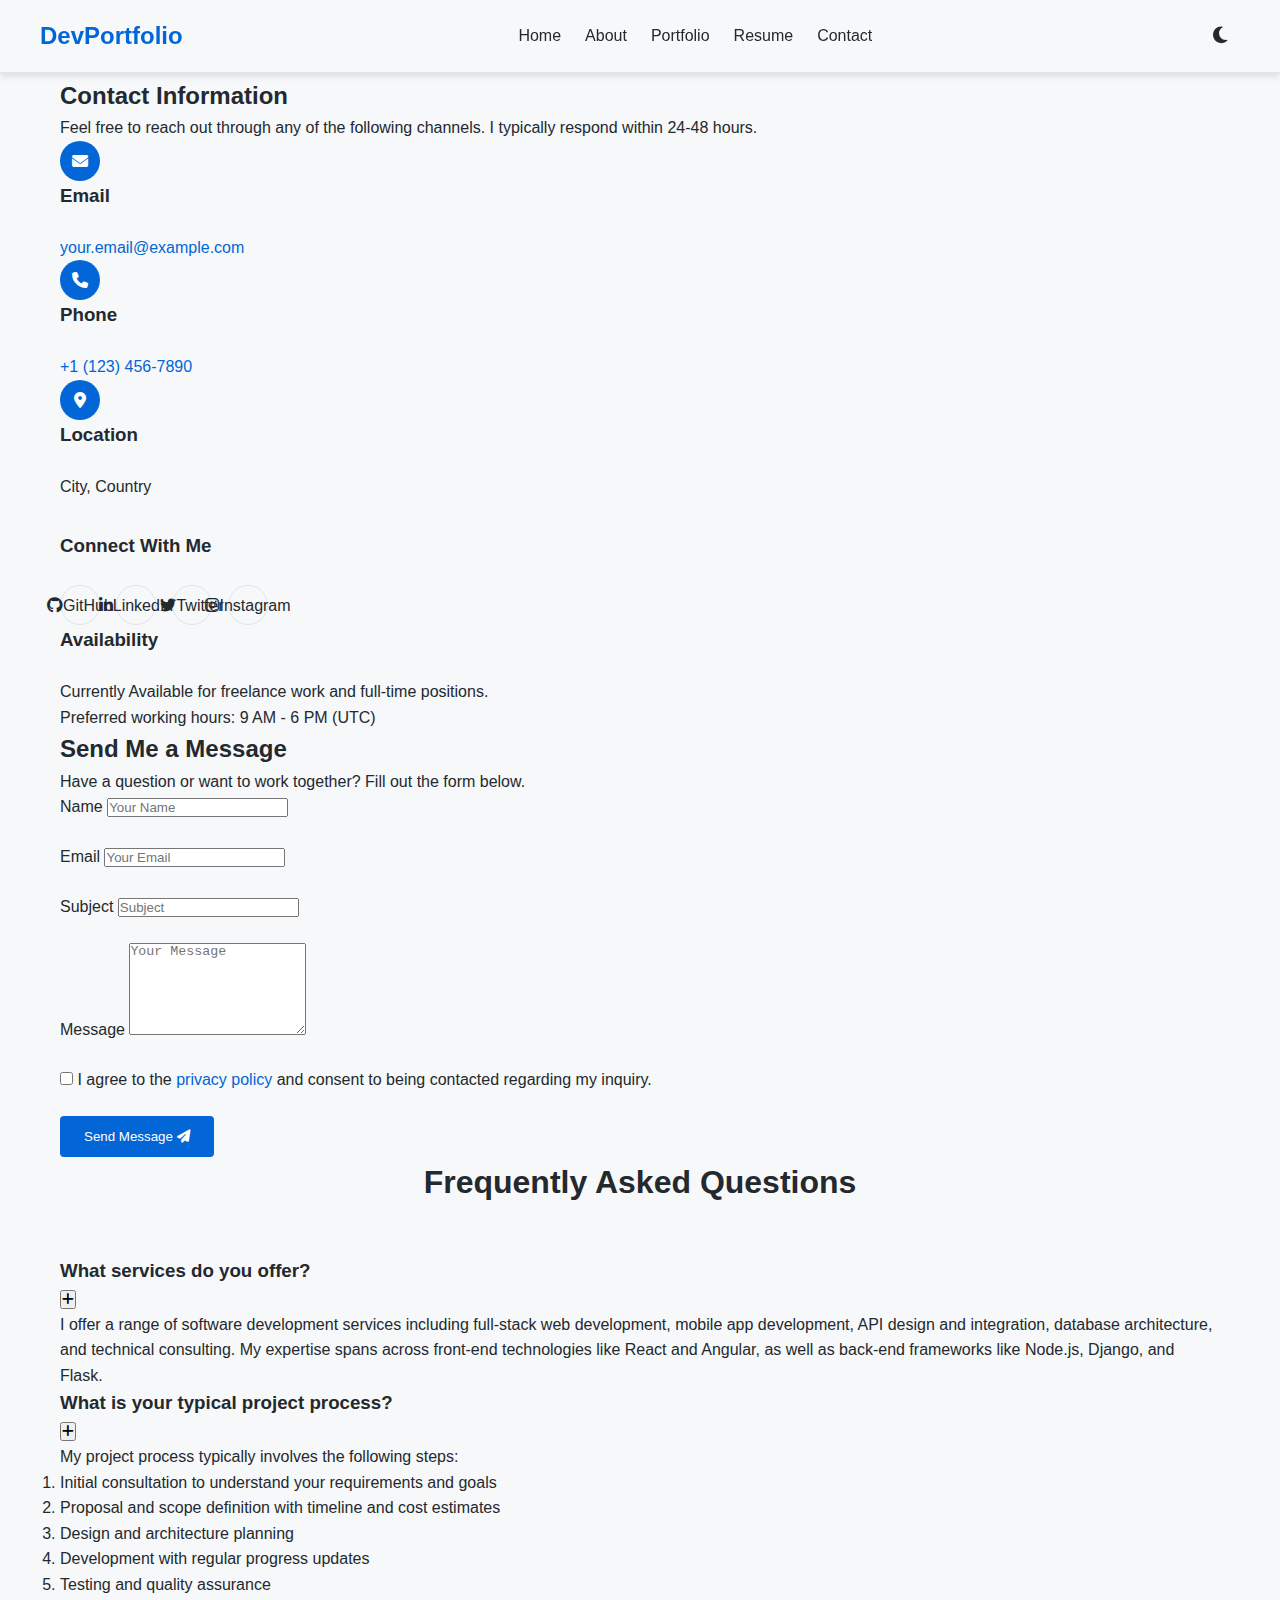
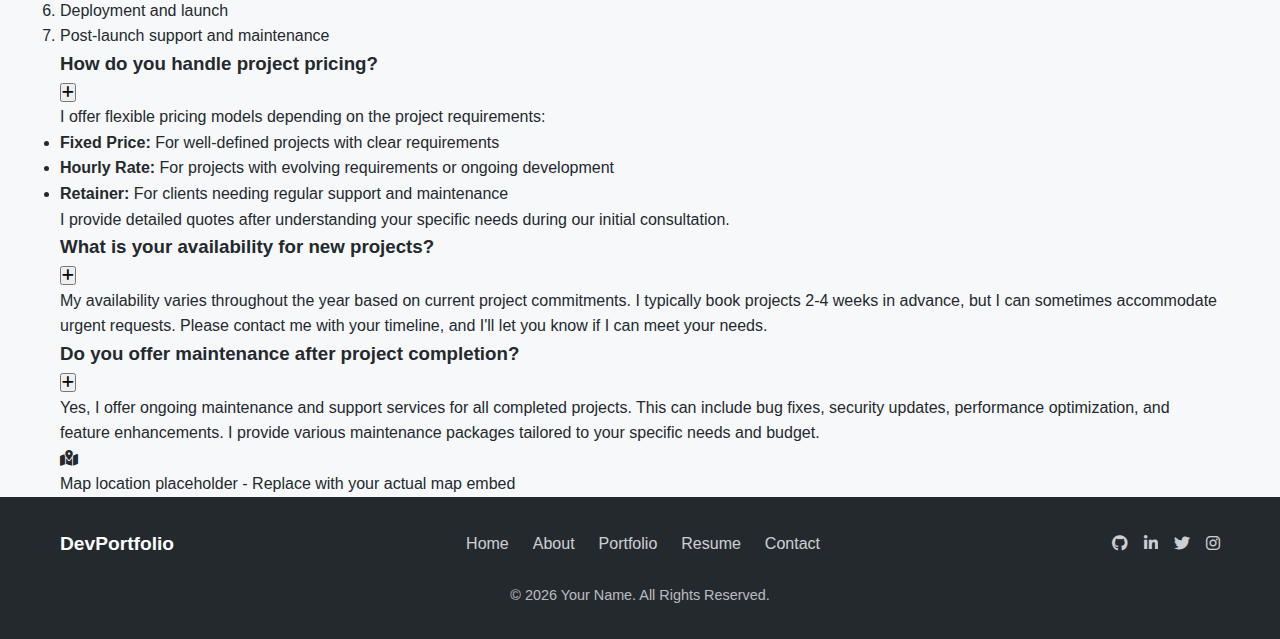
<file: pages/contact.html>
<!DOCTYPE html>
<html lang="en">
<head>
  <meta charset="UTF-8">
  <meta name="viewport" content="width=device-width, initial-scale=1.0">
  <title>Contact - Software Engineer Portfolio</title>
  <meta name="description" content="Get in touch with me for job opportunities, collaborations, or questions about my software engineering work">
  
  <!-- Favicon -->
  <link rel="icon" href="../assets/images/favicon.ico" type="image/x-icon">
  
  <!-- Font Awesome for icons -->
  <link rel="stylesheet" href="https://cdnjs.cloudflare.com/ajax/libs/font-awesome/6.4.0/css/all.min.css">
  
  <!-- Custom CSS -->
  <link rel="stylesheet" href="../assets/css/style.css">
  
  <!-- Open Graph Meta Tags for social sharing -->
  <meta property="og:title" content="Contact - Software Engineer Portfolio">
  <meta property="og:description" content="Get in touch with me for job opportunities, collaborations, or questions about my software engineering work">
  <meta property="og:image" content="../assets/images/og-image.jpg">
  <meta property="og:url" content="https://yourportfolio.com/contact">
  <meta property="og:type" content="website">
</head>
<body>
  <!-- Header -->
  <header>
    <div class="container header-container">
      <a href="../index.html" class="logo">DevPortfolio</a>
      
      <nav>
        <button class="mobile-menu-btn" aria-label="Toggle navigation menu" aria-expanded="false">
          <i class="fas fa-bars"></i>
        </button>
        
        <ul class="nav-links">
          <li><a href="../index.html">Home</a></li>
          <li><a href="about.html">About</a></li>
          <li><a href="portfolio.html">Portfolio</a></li>
          <li><a href="resume.html">Resume</a></li>
          <li><a href="contact.html" class="active">Contact</a></li>
        </ul>
      </nav>
      
      <button id="theme-toggle" class="theme-toggle" aria-label="Toggle dark mode">
        <i class="fas fa-moon"></i>
      </button>
    </div>
  </header>

  <!-- Page Title -->
  <section class="page-title">
    <div class="container">
      <h1>Get In Touch</h1>
      <p>I'm always open to discussing new projects, creative ideas or opportunities to be part of your vision.</p>
    </div>
  </section>

  <!-- Contact Content -->
  <section class="contact-page">
    <div class="container">
      <div class="contact-grid">
        <!-- Contact Information -->
        <div class="contact-info animate-on-scroll">
          <h2>Contact Information</h2>
          <p>Feel free to reach out through any of the following channels. I typically respond within 24-48 hours.</p>
          
          <div class="contact-details">
            <div class="contact-detail-item">
              <div class="contact-icon">
                <i class="fas fa-envelope"></i>
              </div>
              <div class="contact-text">
                <h3>Email</h3>
                <p><a href="mailto:your.email@example.com">your.email@example.com</a></p>
              </div>
            </div>
            
            <div class="contact-detail-item">
              <div class="contact-icon">
                <i class="fas fa-phone"></i>
              </div>
              <div class="contact-text">
                <h3>Phone</h3>
                <p><a href="tel:+11234567890">+1 (123) 456-7890</a></p>
              </div>
            </div>
            
            <div class="contact-detail-item">
              <div class="contact-icon">
                <i class="fas fa-map-marker-alt"></i>
              </div>
              <div class="contact-text">
                <h3>Location</h3>
                <p>City, Country</p>
              </div>
            </div>
          </div>
          
          <div class="contact-social">
            <h3>Connect With Me</h3>
            <div class="social-links">
              <a href="#" aria-label="GitHub" class="social-link">
                <i class="fab fa-github"></i>
                <span>GitHub</span>
              </a>
              <a href="#" aria-label="LinkedIn" class="social-link">
                <i class="fab fa-linkedin-in"></i>
                <span>LinkedIn</span>
              </a>
              <a href="#" aria-label="Twitter" class="social-link">
                <i class="fab fa-twitter"></i>
                <span>Twitter</span>
              </a>
              <a href="#" aria-label="Instagram" class="social-link">
                <i class="fab fa-instagram"></i>
                <span>Instagram</span>
              </a>
            </div>
          </div>
          
          <div class="availability-info">
            <h3>Availability</h3>
            <p>Currently <span class="availability-status available">Available</span> for freelance work and full-time positions.</p>
            <p>Preferred working hours: 9 AM - 6 PM (UTC)</p>
          </div>
        </div>
        
        <!-- Contact Form -->
        <div class="contact-form-container animate-on-scroll">
          <h2>Send Me a Message</h2>
          <p>Have a question or want to work together? Fill out the form below.</p>
          
          <form id="contact-form" class="contact-form">
            <div class="form-group">
              <label for="name">Name</label>
              <input type="text" id="name" name="name" placeholder="Your Name" required>
            </div>
            
            <div class="form-group">
              <label for="email">Email</label>
              <input type="email" id="email" name="email" placeholder="Your Email" required>
            </div>
            
            <div class="form-group">
              <label for="subject">Subject</label>
              <input type="text" id="subject" name="subject" placeholder="Subject" required>
            </div>
            
            <div class="form-group">
              <label for="message">Message</label>
              <textarea id="message" name="message" placeholder="Your Message" rows="6" required></textarea>
            </div>
            
            <div class="form-group">
              <div class="checkbox-container">
                <input type="checkbox" id="consent" name="consent" required>
                <label for="consent">I agree to the <a href="#">privacy policy</a> and consent to being contacted regarding my inquiry.</label>
              </div>
            </div>
            
            <button type="submit" class="btn btn-submit">
              <span class="btn-text">Send Message</span>
              <i class="fas fa-paper-plane"></i>
            </button>
            
            <div id="form-status" class="form-status"></div>
          </form>
        </div>
      </div>
    </div>
  </section>
  
  <!-- FAQ Section -->
  <section class="faq-section">
    <div class="container">
      <h2 class="section-title animate-on-scroll">Frequently Asked Questions</h2>
      
      <div class="faq-container">
        <div class="faq-item animate-on-scroll">
          <div class="faq-question">
            <h3>What services do you offer?</h3>
            <button class="faq-toggle" aria-label="Toggle FAQ answer">
              <i class="fas fa-plus"></i>
            </button>
          </div>
          <div class="faq-answer">
            <p>I offer a range of software development services including full-stack web development, mobile app development, API design and integration, database architecture, and technical consulting. My expertise spans across front-end technologies like React and Angular, as well as back-end frameworks like Node.js, Django, and Flask.</p>
          </div>
        </div>
        
        <div class="faq-item animate-on-scroll">
          <div class="faq-question">
            <h3>What is your typical project process?</h3>
            <button class="faq-toggle" aria-label="Toggle FAQ answer">
              <i class="fas fa-plus"></i>
            </button>
          </div>
          <div class="faq-answer">
            <p>My project process typically involves the following steps:</p>
            <ol>
              <li>Initial consultation to understand your requirements and goals</li>
              <li>Proposal and scope definition with timeline and cost estimates</li>
              <li>Design and architecture planning</li>
              <li>Development with regular progress updates</li>
              <li>Testing and quality assurance</li>
              <li>Deployment and launch</li>
              <li>Post-launch support and maintenance</li>
            </ol>
          </div>
        </div>
        
        <div class="faq-item animate-on-scroll">
          <div class="faq-question">
            <h3>How do you handle project pricing?</h3>
            <button class="faq-toggle" aria-label="Toggle FAQ answer">
              <i class="fas fa-plus"></i>
            </button>
          </div>
          <div class="faq-answer">
            <p>I offer flexible pricing models depending on the project requirements:</p>
            <ul>
              <li><strong>Fixed Price:</strong> For well-defined projects with clear requirements</li>
              <li><strong>Hourly Rate:</strong> For projects with evolving requirements or ongoing development</li>
              <li><strong>Retainer:</strong> For clients needing regular support and maintenance</li>
            </ul>
            <p>I provide detailed quotes after understanding your specific needs during our initial consultation.</p>
          </div>
        </div>
        
        <div class="faq-item animate-on-scroll">
          <div class="faq-question">
            <h3>What is your availability for new projects?</h3>
            <button class="faq-toggle" aria-label="Toggle FAQ answer">
              <i class="fas fa-plus"></i>
            </button>
          </div>
          <div class="faq-answer">
            <p>My availability varies throughout the year based on current project commitments. I typically book projects 2-4 weeks in advance, but I can sometimes accommodate urgent requests. Please contact me with your timeline, and I'll let you know if I can meet your needs.</p>
          </div>
        </div>
        
        <div class="faq-item animate-on-scroll">
          <div class="faq-question">
            <h3>Do you offer maintenance after project completion?</h3>
            <button class="faq-toggle" aria-label="Toggle FAQ answer">
              <i class="fas fa-plus"></i>
            </button>
          </div>
          <div class="faq-answer">
            <p>Yes, I offer ongoing maintenance and support services for all completed projects. This can include bug fixes, security updates, performance optimization, and feature enhancements. I provide various maintenance packages tailored to your specific needs and budget.</p>
          </div>
        </div>
      </div>
    </div>
  </section>

  <!-- Map Section -->
  <section class="map-section">
    <div class="container">
      <div class="map-container animate-on-scroll">
        <!-- Replace with your actual map embed code -->
        <div class="map-placeholder">
          <i class="fas fa-map-marked-alt"></i>
          <p>Map location placeholder - Replace with your actual map embed</p>
        </div>
      </div>
    </div>
  </section>

  <!-- Footer -->
  <footer>
    <div class="container">
      <div class="footer-content">
        <div class="footer-logo">DevPortfolio</div>
        
        <ul class="footer-links">
          <li><a href="../index.html">Home</a></li>
          <li><a href="about.html">About</a></li>
          <li><a href="portfolio.html">Portfolio</a></li>
          <li><a href="resume.html">Resume</a></li>
          <li><a href="contact.html">Contact</a></li>
        </ul>
        
        <div class="footer-social">
          <a href="#" aria-label="GitHub">
            <i class="fab fa-github"></i>
          </a>
          <a href="#" aria-label="LinkedIn">
            <i class="fab fa-linkedin-in"></i>
          </a>
          <a href="#" aria-label="Twitter">
            <i class="fab fa-twitter"></i>
          </a>
          <a href="#" aria-label="Instagram">
            <i class="fab fa-instagram"></i>
          </a>
        </div>
      </div>
      
      <div class="copyright">
        &copy; <span id="current-year">2023</span> Your Name. All Rights Reserved.
      </div>
    </div>
  </footer>

  <!-- Embed Script for Google Sites -->
  <script>
    // Update current year in copyright
    document.getElementById('current-year').textContent = new Date().getFullYear();
    
    // Check if page is in an iframe (embedded)
    if (window.self !== window.top) {
      document.body.classList.add('embedded');
      
      // Send height to parent frame for proper sizing
      function sendHeight() {
        const height = document.body.scrollHeight;
        window.parent.postMessage({ type: 'resize', height: height }, '*');
      }
      
      // Send height on load and resize
      window.addEventListener('load', sendHeight);
      window.addEventListener('resize', sendHeight);
    }
    
    // Form submission handling
    document.getElementById('contact-form').addEventListener('submit', function(e) {
      e.preventDefault();
      
      const formStatus = document.getElementById('form-status');
      formStatus.textContent = 'Sending message...';
      formStatus.className = 'form-status sending';
      
      // Simulate form submission (replace with actual form submission logic)
      setTimeout(function() {
        formStatus.textContent = 'Message sent successfully! I will get back to you soon.';
        formStatus.className = 'form-status success';
        document.getElementById('contact-form').reset();
      }, 1500);
    });
    
    // FAQ toggle functionality
    document.querySelectorAll('.faq-toggle').forEach(button => {
      button.addEventListener('click', () => {
        const faqItem = button.closest('.faq-item');
        faqItem.classList.toggle('active');
        
        if (faqItem.classList.contains('active')) {
          button.innerHTML = '<i class="fas fa-minus"></i>';
        } else {
          button.innerHTML = '<i class="fas fa-plus"></i>';
        }
      });
    });
  </script>

  <!-- Custom JavaScript -->
  <script src="../assets/js/main.js"></script>
</body>
</html>
</file>
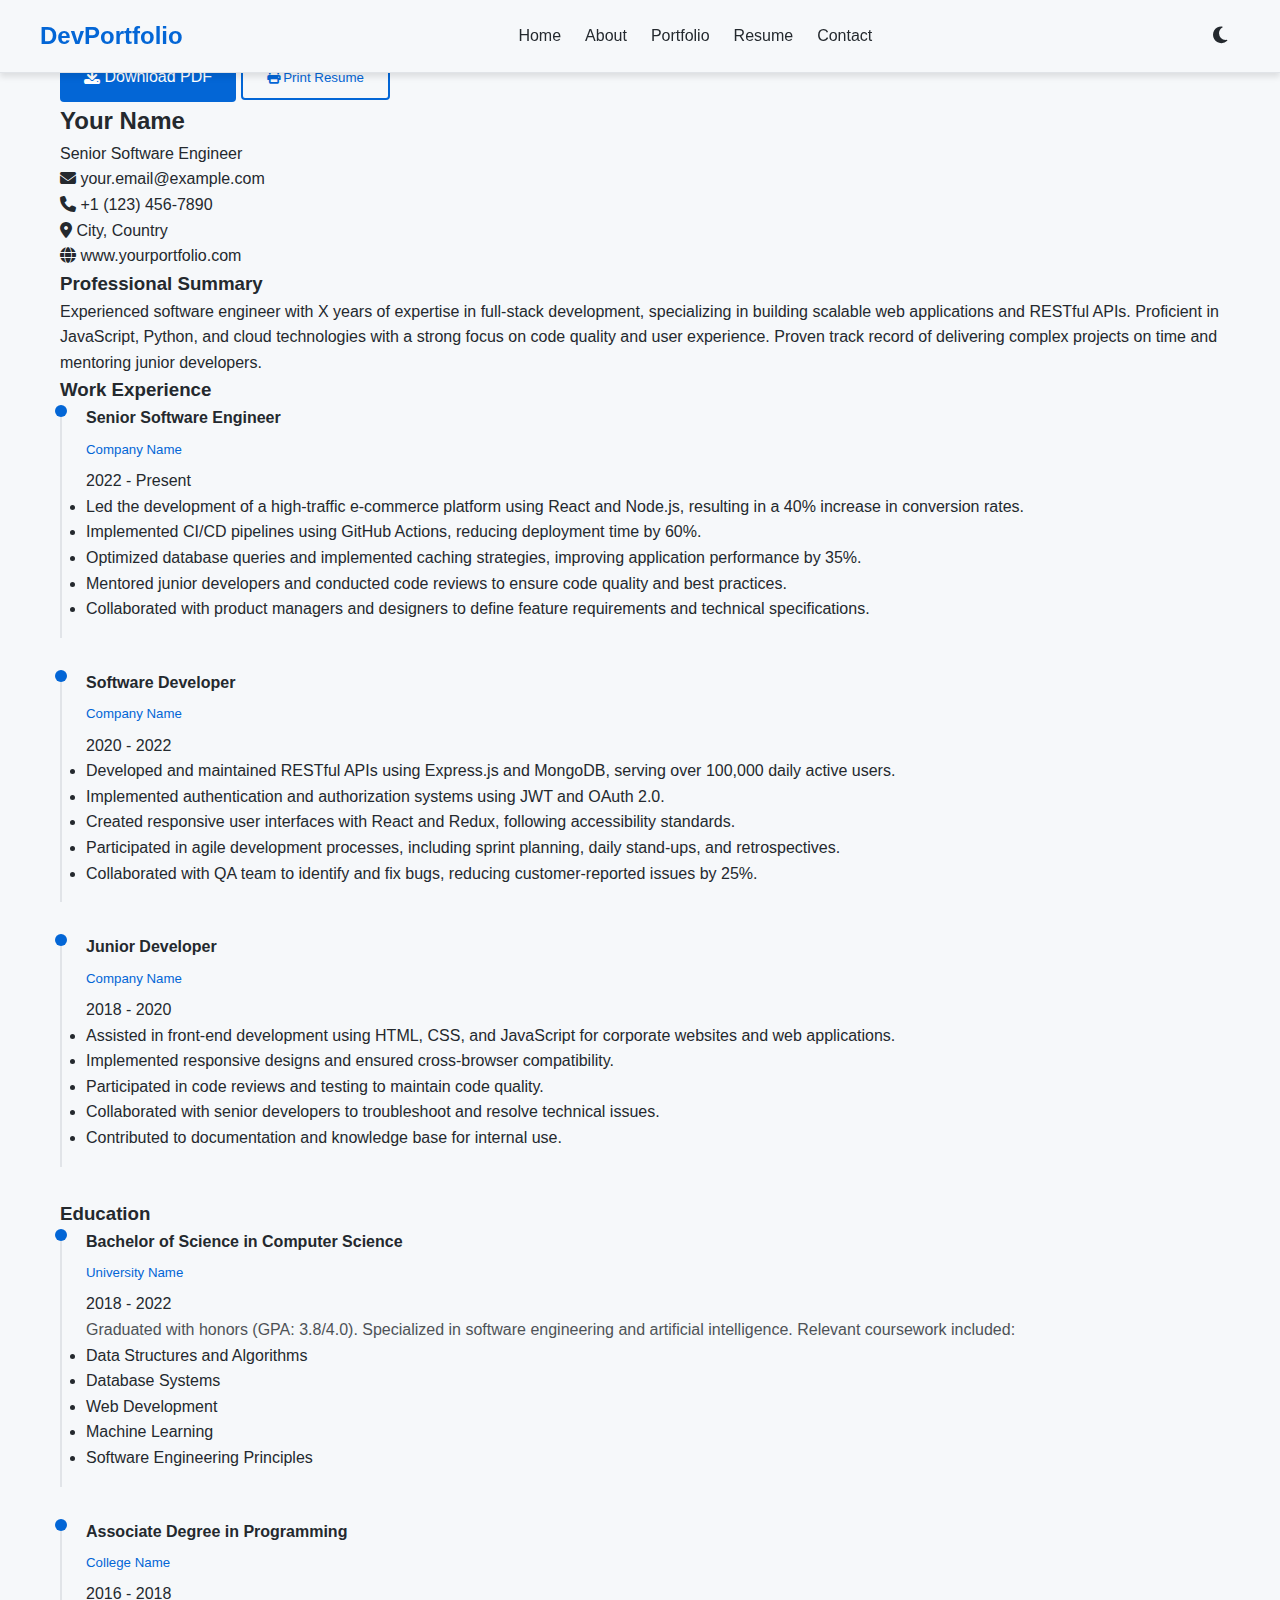
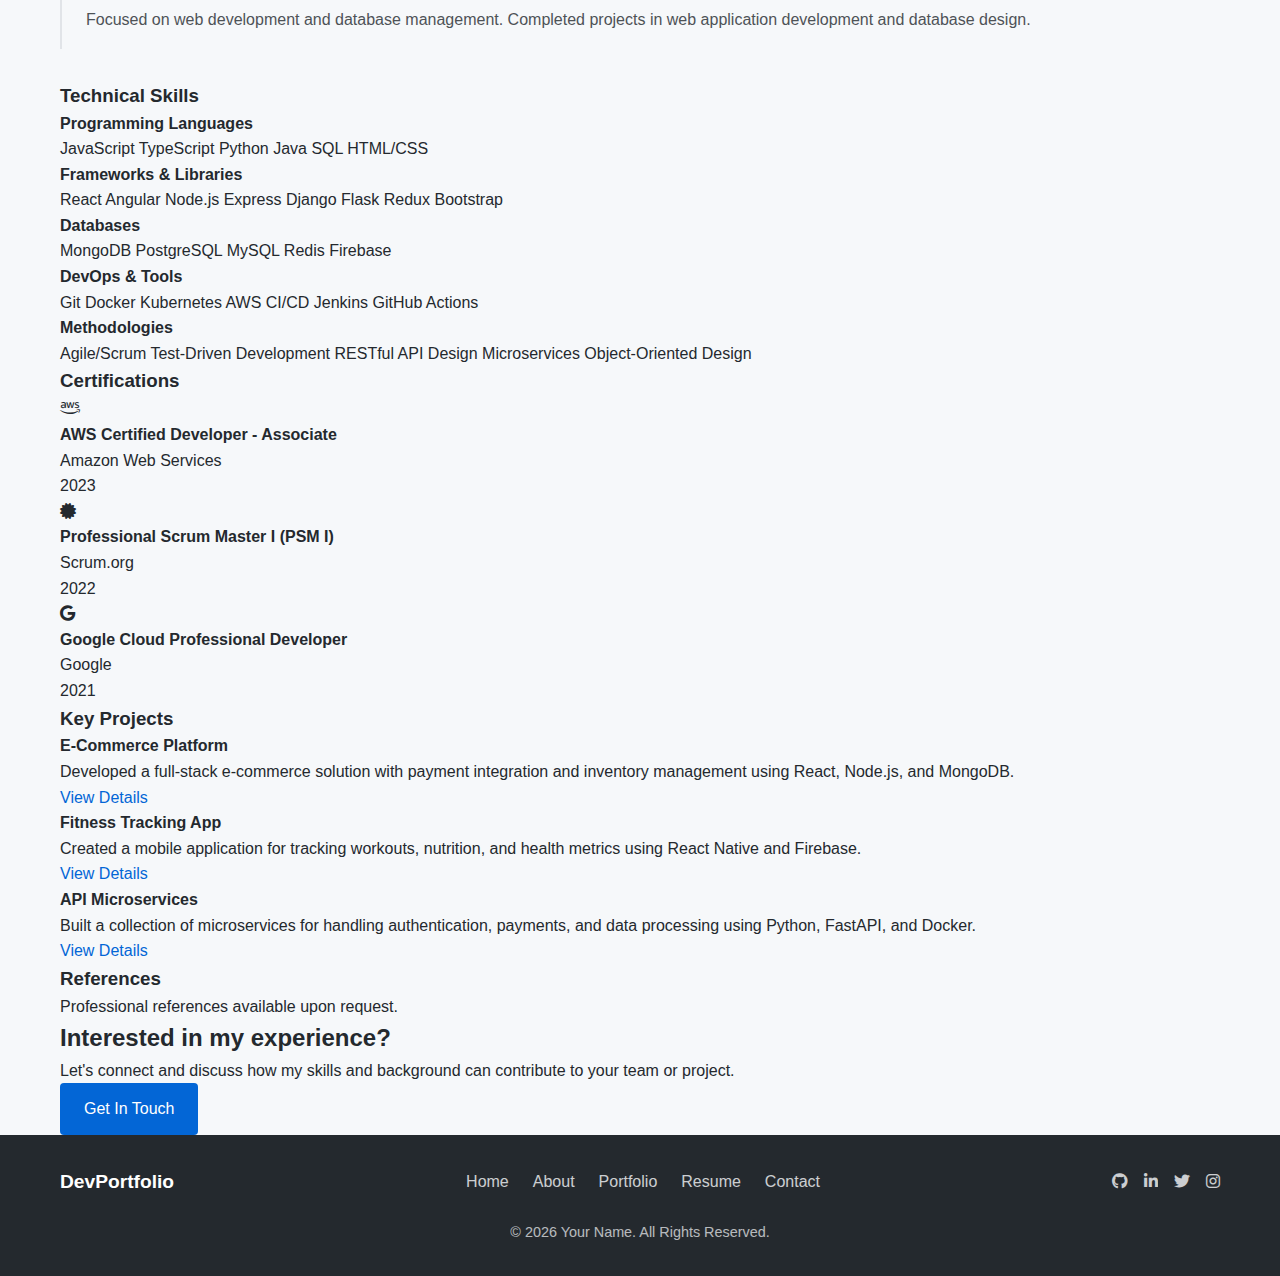
<file: pages/resume.html>
<!DOCTYPE html>
<html lang="en">
<head>
  <meta charset="UTF-8">
  <meta name="viewport" content="width=device-width, initial-scale=1.0">
  <title>Resume - Software Engineer Portfolio</title>
  <meta name="description" content="View my professional experience, education, and skills as a software engineer">
  
  <!-- Favicon -->
  <link rel="icon" href="../assets/images/favicon.ico" type="image/x-icon">
  
  <!-- Font Awesome for icons -->
  <link rel="stylesheet" href="https://cdnjs.cloudflare.com/ajax/libs/font-awesome/6.4.0/css/all.min.css">
  
  <!-- Custom CSS -->
  <link rel="stylesheet" href="../assets/css/style.css">
  
  <!-- Open Graph Meta Tags for social sharing -->
  <meta property="og:title" content="Resume - Software Engineer Portfolio">
  <meta property="og:description" content="View my professional experience, education, and skills as a software engineer">
  <meta property="og:image" content="../assets/images/og-image.jpg">
  <meta property="og:url" content="https://yourportfolio.com/resume">
  <meta property="og:type" content="website">
</head>
<body>
  <!-- Header -->
  <header>
    <div class="container header-container">
      <a href="../index.html" class="logo">DevPortfolio</a>
      
      <nav>
        <button class="mobile-menu-btn" aria-label="Toggle navigation menu" aria-expanded="false">
          <i class="fas fa-bars"></i>
        </button>
        
        <ul class="nav-links">
          <li><a href="../index.html">Home</a></li>
          <li><a href="about.html">About</a></li>
          <li><a href="portfolio.html">Portfolio</a></li>
          <li><a href="resume.html" class="active">Resume</a></li>
          <li><a href="../index.html#contact">Contact</a></li>
        </ul>
      </nav>
      
      <button id="theme-toggle" class="theme-toggle" aria-label="Toggle dark mode">
        <i class="fas fa-moon"></i>
      </button>
    </div>
  </header>

  <!-- Page Title -->
  <section class="page-title">
    <div class="container">
      <h1>My Resume</h1>
      <div class="resume-actions">
        <a href="../assets/resume.pdf" class="btn" download>
          <i class="fas fa-download"></i> Download PDF
        </a>
        <button class="btn btn-outline print-btn" onclick="window.print()">
          <i class="fas fa-print"></i> Print Resume
        </button>
      </div>
    </div>
  </section>

  <!-- Resume Content -->
  <section class="resume-page">
    <div class="container">
      <!-- Resume Header -->
      <div class="resume-header animate-on-scroll">
        <div class="resume-header-content">
          <h2>Your Name</h2>
          <p class="resume-title">Senior Software Engineer</p>
          <div class="resume-contact-info">
            <div class="resume-contact-item">
              <i class="fas fa-envelope"></i>
              <span>your.email@example.com</span>
            </div>
            <div class="resume-contact-item">
              <i class="fas fa-phone"></i>
              <span>+1 (123) 456-7890</span>
            </div>
            <div class="resume-contact-item">
              <i class="fas fa-map-marker-alt"></i>
              <span>City, Country</span>
            </div>
            <div class="resume-contact-item">
              <i class="fas fa-globe"></i>
              <span>www.yourportfolio.com</span>
            </div>
          </div>
        </div>
      </div>
      
      <!-- Resume Summary -->
      <div class="resume-section animate-on-scroll">
        <h3 class="resume-section-title">Professional Summary</h3>
        <div class="resume-section-content">
          <p>Experienced software engineer with X years of expertise in full-stack development, specializing in building scalable web applications and RESTful APIs. Proficient in JavaScript, Python, and cloud technologies with a strong focus on code quality and user experience. Proven track record of delivering complex projects on time and mentoring junior developers.</p>
        </div>
      </div>
      
      <!-- Experience -->
      <div class="resume-section animate-on-scroll">
        <h3 class="resume-section-title">Work Experience</h3>
        
        <div class="resume-section-content">
          <!-- Job 1 -->
          <div class="resume-item">
            <div class="resume-item-header">
              <div class="resume-item-title">
                <h4>Senior Software Engineer</h4>
                <h5>Company Name</h5>
              </div>
              <div class="resume-item-date">2022 - Present</div>
            </div>
            <div class="resume-item-body">
              <ul>
                <li>Led the development of a high-traffic e-commerce platform using React and Node.js, resulting in a 40% increase in conversion rates.</li>
                <li>Implemented CI/CD pipelines using GitHub Actions, reducing deployment time by 60%.</li>
                <li>Optimized database queries and implemented caching strategies, improving application performance by 35%.</li>
                <li>Mentored junior developers and conducted code reviews to ensure code quality and best practices.</li>
                <li>Collaborated with product managers and designers to define feature requirements and technical specifications.</li>
              </ul>
            </div>
          </div>
          
          <!-- Job 2 -->
          <div class="resume-item">
            <div class="resume-item-header">
              <div class="resume-item-title">
                <h4>Software Developer</h4>
                <h5>Company Name</h5>
              </div>
              <div class="resume-item-date">2020 - 2022</div>
            </div>
            <div class="resume-item-body">
              <ul>
                <li>Developed and maintained RESTful APIs using Express.js and MongoDB, serving over 100,000 daily active users.</li>
                <li>Implemented authentication and authorization systems using JWT and OAuth 2.0.</li>
                <li>Created responsive user interfaces with React and Redux, following accessibility standards.</li>
                <li>Participated in agile development processes, including sprint planning, daily stand-ups, and retrospectives.</li>
                <li>Collaborated with QA team to identify and fix bugs, reducing customer-reported issues by 25%.</li>
              </ul>
            </div>
          </div>
          
          <!-- Job 3 -->
          <div class="resume-item">
            <div class="resume-item-header">
              <div class="resume-item-title">
                <h4>Junior Developer</h4>
                <h5>Company Name</h5>
              </div>
              <div class="resume-item-date">2018 - 2020</div>
            </div>
            <div class="resume-item-body">
              <ul>
                <li>Assisted in front-end development using HTML, CSS, and JavaScript for corporate websites and web applications.</li>
                <li>Implemented responsive designs and ensured cross-browser compatibility.</li>
                <li>Participated in code reviews and testing to maintain code quality.</li>
                <li>Collaborated with senior developers to troubleshoot and resolve technical issues.</li>
                <li>Contributed to documentation and knowledge base for internal use.</li>
              </ul>
            </div>
          </div>
        </div>
      </div>
      
      <!-- Education -->
      <div class="resume-section animate-on-scroll">
        <h3 class="resume-section-title">Education</h3>
        
        <div class="resume-section-content">
          <!-- Education 1 -->
          <div class="resume-item">
            <div class="resume-item-header">
              <div class="resume-item-title">
                <h4>Bachelor of Science in Computer Science</h4>
                <h5>University Name</h5>
              </div>
              <div class="resume-item-date">2018 - 2022</div>
            </div>
            <div class="resume-item-body">
              <p>Graduated with honors (GPA: 3.8/4.0). Specialized in software engineering and artificial intelligence. Relevant coursework included:</p>
              <ul>
                <li>Data Structures and Algorithms</li>
                <li>Database Systems</li>
                <li>Web Development</li>
                <li>Machine Learning</li>
                <li>Software Engineering Principles</li>
              </ul>
            </div>
          </div>
          
          <!-- Education 2 -->
          <div class="resume-item">
            <div class="resume-item-header">
              <div class="resume-item-title">
                <h4>Associate Degree in Programming</h4>
                <h5>College Name</h5>
              </div>
              <div class="resume-item-date">2016 - 2018</div>
            </div>
            <div class="resume-item-body">
              <p>Focused on web development and database management. Completed projects in web application development and database design.</p>
            </div>
          </div>
        </div>
      </div>
      
      <!-- Skills -->
      <div class="resume-section animate-on-scroll">
        <h3 class="resume-section-title">Technical Skills</h3>
        
        <div class="resume-section-content">
          <div class="resume-skills">
            <div class="resume-skill-category">
              <h4>Programming Languages</h4>
              <div class="resume-skill-tags">
                <span class="resume-skill-tag">JavaScript</span>
                <span class="resume-skill-tag">TypeScript</span>
                <span class="resume-skill-tag">Python</span>
                <span class="resume-skill-tag">Java</span>
                <span class="resume-skill-tag">SQL</span>
                <span class="resume-skill-tag">HTML/CSS</span>
              </div>
            </div>
            
            <div class="resume-skill-category">
              <h4>Frameworks & Libraries</h4>
              <div class="resume-skill-tags">
                <span class="resume-skill-tag">React</span>
                <span class="resume-skill-tag">Angular</span>
                <span class="resume-skill-tag">Node.js</span>
                <span class="resume-skill-tag">Express</span>
                <span class="resume-skill-tag">Django</span>
                <span class="resume-skill-tag">Flask</span>
                <span class="resume-skill-tag">Redux</span>
                <span class="resume-skill-tag">Bootstrap</span>
              </div>
            </div>
            
            <div class="resume-skill-category">
              <h4>Databases</h4>
              <div class="resume-skill-tags">
                <span class="resume-skill-tag">MongoDB</span>
                <span class="resume-skill-tag">PostgreSQL</span>
                <span class="resume-skill-tag">MySQL</span>
                <span class="resume-skill-tag">Redis</span>
                <span class="resume-skill-tag">Firebase</span>
              </div>
            </div>
            
            <div class="resume-skill-category">
              <h4>DevOps & Tools</h4>
              <div class="resume-skill-tags">
                <span class="resume-skill-tag">Git</span>
                <span class="resume-skill-tag">Docker</span>
                <span class="resume-skill-tag">Kubernetes</span>
                <span class="resume-skill-tag">AWS</span>
                <span class="resume-skill-tag">CI/CD</span>
                <span class="resume-skill-tag">Jenkins</span>
                <span class="resume-skill-tag">GitHub Actions</span>
              </div>
            </div>
            
            <div class="resume-skill-category">
              <h4>Methodologies</h4>
              <div class="resume-skill-tags">
                <span class="resume-skill-tag">Agile/Scrum</span>
                <span class="resume-skill-tag">Test-Driven Development</span>
                <span class="resume-skill-tag">RESTful API Design</span>
                <span class="resume-skill-tag">Microservices</span>
                <span class="resume-skill-tag">Object-Oriented Design</span>
              </div>
            </div>
          </div>
        </div>
      </div>
      
      <!-- Certifications -->
      <div class="resume-section animate-on-scroll">
        <h3 class="resume-section-title">Certifications</h3>
        
        <div class="resume-section-content">
          <div class="resume-certifications">
            <div class="resume-certification">
              <div class="resume-certification-logo">
                <i class="fab fa-aws"></i>
              </div>
              <div class="resume-certification-details">
                <h4>AWS Certified Developer - Associate</h4>
                <p>Amazon Web Services</p>
                <span class="resume-certification-date">2023</span>
              </div>
            </div>
            
            <div class="resume-certification">
              <div class="resume-certification-logo">
                <i class="fas fa-certificate"></i>
              </div>
              <div class="resume-certification-details">
                <h4>Professional Scrum Master I (PSM I)</h4>
                <p>Scrum.org</p>
                <span class="resume-certification-date">2022</span>
              </div>
            </div>
            
            <div class="resume-certification">
              <div class="resume-certification-logo">
                <i class="fab fa-google"></i>
              </div>
              <div class="resume-certification-details">
                <h4>Google Cloud Professional Developer</h4>
                <p>Google</p>
                <span class="resume-certification-date">2021</span>
              </div>
            </div>
          </div>
        </div>
      </div>
      
      <!-- Projects -->
      <div class="resume-section animate-on-scroll">
        <h3 class="resume-section-title">Key Projects</h3>
        
        <div class="resume-section-content">
          <div class="resume-projects">
            <div class="resume-project">
              <h4>E-Commerce Platform</h4>
              <p>Developed a full-stack e-commerce solution with payment integration and inventory management using React, Node.js, and MongoDB.</p>
              <div class="resume-project-links">
                <a href="portfolio.html" class="resume-project-link">View Details</a>
              </div>
            </div>
            
            <div class="resume-project">
              <h4>Fitness Tracking App</h4>
              <p>Created a mobile application for tracking workouts, nutrition, and health metrics using React Native and Firebase.</p>
              <div class="resume-project-links">
                <a href="portfolio.html" class="resume-project-link">View Details</a>
              </div>
            </div>
            
            <div class="resume-project">
              <h4>API Microservices</h4>
              <p>Built a collection of microservices for handling authentication, payments, and data processing using Python, FastAPI, and Docker.</p>
              <div class="resume-project-links">
                <a href="portfolio.html" class="resume-project-link">View Details</a>
              </div>
            </div>
          </div>
        </div>
      </div>
      
      <!-- References -->
      <div class="resume-section animate-on-scroll">
        <h3 class="resume-section-title">References</h3>
        
        <div class="resume-section-content">
          <p>Professional references available upon request.</p>
        </div>
      </div>
    </div>
  </section>

  <!-- Call to Action -->
  <section class="cta-section">
    <div class="container">
      <div class="cta-content animate-on-scroll">
        <h2>Interested in my experience?</h2>
        <p>Let's connect and discuss how my skills and background can contribute to your team or project.</p>
        <a href="../index.html#contact" class="btn">Get In Touch</a>
      </div>
    </div>
  </section>

  <!-- Footer -->
  <footer>
    <div class="container">
      <div class="footer-content">
        <div class="footer-logo">DevPortfolio</div>
        
        <ul class="footer-links">
          <li><a href="../index.html">Home</a></li>
          <li><a href="about.html">About</a></li>
          <li><a href="portfolio.html">Portfolio</a></li>
          <li><a href="resume.html">Resume</a></li>
          <li><a href="../index.html#contact">Contact</a></li>
        </ul>
        
        <div class="footer-social">
          <a href="#" aria-label="GitHub">
            <i class="fab fa-github"></i>
          </a>
          <a href="#" aria-label="LinkedIn">
            <i class="fab fa-linkedin-in"></i>
          </a>
          <a href="#" aria-label="Twitter">
            <i class="fab fa-twitter"></i>
          </a>
          <a href="#" aria-label="Instagram">
            <i class="fab fa-instagram"></i>
          </a>
        </div>
      </div>
      
      <div class="copyright">
        &copy; <span id="current-year">2023</span> Your Name. All Rights Reserved.
      </div>
    </div>
  </footer>

  <!-- Embed Script for Google Sites -->
  <script>
    // Update current year in copyright
    document.getElementById('current-year').textContent = new Date().getFullYear();
    
    // Check if page is in an iframe (embedded)
    if (window.self !== window.top) {
      document.body.classList.add('embedded');
      
      // Send height to parent frame for proper sizing
      function sendHeight() {
        const height = document.body.scrollHeight;
        window.parent.postMessage({ type: 'resize', height: height }, '*');
      }
      
      // Send height on load and resize
      window.addEventListener('load', sendHeight);
      window.addEventListener('resize', sendHeight);
    }
  </script>

  <!-- Custom JavaScript -->
  <script src="../assets/js/main.js"></script>
</body>
</html>
</file>
<file: assets/css/style.css>
/* Main Styles for Portfolio Website */

:root {
  --primary-color: #0366d6;
  --secondary-color: #24292e;
  --accent-color: #2ea44f;
  --text-color: #24292e;
  --light-bg: #f6f8fa;
  --dark-bg: #24292e;
  --light-text: #f6f8fa;
  --border-color: #e1e4e8;
  --shadow: 0 4px 6px rgba(0, 0, 0, 0.1);
  --transition: all 0.3s ease;
}

/* Dark Mode Variables */
.dark-mode {
  --text-color: #f6f8fa;
  --light-bg: #24292e;
  --dark-bg: #1a1d21;
  --border-color: #444d56;
}

* {
  margin: 0;
  padding: 0;
  box-sizing: border-box;
}

body {
  font-family: 'Segoe UI', Tahoma, Geneva, Verdana, sans-serif;
  line-height: 1.6;
  color: var(--text-color);
  background-color: var(--light-bg);
  transition: var(--transition);
}

a {
  color: var(--primary-color);
  text-decoration: none;
  transition: var(--transition);
}

a:hover {
  text-decoration: underline;
}

.container {
  width: 100%;
  max-width: 1200px;
  margin: 0 auto;
  padding: 0 20px;
}

/* Header Styles */
header {
  background-color: var(--light-bg);
  box-shadow: var(--shadow);
  position: fixed;
  width: 100%;
  top: 0;
  z-index: 1000;
  transition: var(--transition);
  border-bottom: 1px solid var(--border-color);
}

.header-container {
  display: flex;
  justify-content: space-between;
  align-items: center;
  padding: 1rem 0;
}

.logo {
  font-size: 1.5rem;
  font-weight: bold;
  color: var(--primary-color);
}

.nav-links {
  display: flex;
  list-style: none;
}

.nav-links li {
  margin-left: 1.5rem;
}

.nav-links a {
  color: var(--text-color);
  font-weight: 500;
  position: relative;
}

.nav-links a::after {
  content: '';
  position: absolute;
  width: 0;
  height: 2px;
  bottom: -5px;
  left: 0;
  background-color: var(--primary-color);
  transition: var(--transition);
}

.nav-links a:hover::after,
.nav-links a.active::after {
  width: 100%;
}

.mobile-menu-btn {
  display: none;
  background: none;
  border: none;
  font-size: 1.5rem;
  cursor: pointer;
  color: var(--text-color);
}

/* Hero Section */
.hero {
  padding: 8rem 0 5rem;
  text-align: center;
  background-color: var(--light-bg);
  transition: var(--transition);
}

.hero-content {
  max-width: 800px;
  margin: 0 auto;
}

.hero h1 {
  font-size: 3rem;
  margin-bottom: 1rem;
  color: var(--text-color);
}

.hero p {
  font-size: 1.2rem;
  margin-bottom: 2rem;
  color: var(--text-color);
  opacity: 0.8;
}

.btn {
  display: inline-block;
  background-color: var(--primary-color);
  color: white;
  padding: 0.8rem 1.5rem;
  border-radius: 4px;
  font-weight: 500;
  transition: var(--transition);
  border: none;
  cursor: pointer;
}

.btn:hover {
  background-color: #0256b9;
  transform: translateY(-2px);
  text-decoration: none;
}

.btn-outline {
  background-color: transparent;
  border: 2px solid var(--primary-color);
  color: var(--primary-color);
}

.btn-outline:hover {
  background-color: var(--primary-color);
  color: white;
}

/* About Section */
.about {
  padding: 5rem 0;
  background-color: white;
  transition: var(--transition);
}

.dark-mode .about {
  background-color: var(--dark-bg);
}

.section-title {
  text-align: center;
  margin-bottom: 3rem;
  font-size: 2rem;
  color: var(--text-color);
}

.about-content {
  display: flex;
  align-items: center;
  gap: 3rem;
}

.about-image {
  flex: 1;
  border-radius: 8px;
  overflow: hidden;
  box-shadow: var(--shadow);
}

.about-image img {
  width: 100%;
  height: auto;
  display: block;
}

.about-text {
  flex: 1;
}

.about-text h3 {
  margin-bottom: 1rem;
  font-size: 1.5rem;
  color: var(--text-color);
}

.about-text p {
  margin-bottom: 1rem;
  color: var(--text-color);
}

.skills {
  margin-top: 2rem;
}

.skills h4 {
  margin-bottom: 1rem;
  color: var(--text-color);
}

.skill-tags {
  display: flex;
  flex-wrap: wrap;
  gap: 0.5rem;
}

.skill-tag {
  background-color: var(--light-bg);
  color: var(--text-color);
  padding: 0.5rem 1rem;
  border-radius: 30px;
  font-size: 0.9rem;
  border: 1px solid var(--border-color);
  transition: var(--transition);
}

.dark-mode .skill-tag {
  background-color: var(--secondary-color);
  color: var(--light-text);
}

/* Portfolio Section */
.portfolio {
  padding: 5rem 0;
  background-color: var(--light-bg);
  transition: var(--transition);
}

.portfolio-filters {
  display: flex;
  justify-content: center;
  margin-bottom: 2rem;
  flex-wrap: wrap;
  gap: 0.5rem;
}

.filter-btn {
  background-color: transparent;
  border: 1px solid var(--border-color);
  color: var(--text-color);
  padding: 0.5rem 1rem;
  border-radius: 30px;
  cursor: pointer;
  transition: var(--transition);
}

.filter-btn:hover,
.filter-btn.active {
  background-color: var(--primary-color);
  color: white;
  border-color: var(--primary-color);
}

.portfolio-grid {
  display: grid;
  grid-template-columns: repeat(auto-fill, minmax(300px, 1fr));
  gap: 2rem;
}

.portfolio-item {
  border-radius: 8px;
  overflow: hidden;
  box-shadow: var(--shadow);
  transition: var(--transition);
  background-color: white;
  position: relative;
}

.dark-mode .portfolio-item {
  background-color: var(--secondary-color);
}

.portfolio-item:hover {
  transform: translateY(-5px);
  box-shadow: 0 10px 20px rgba(0, 0, 0, 0.1);
}

.portfolio-image {
  height: 200px;
  overflow: hidden;
}

.portfolio-image img {
  width: 100%;
  height: 100%;
  object-fit: cover;
  transition: var(--transition);
}

.portfolio-item:hover .portfolio-image img {
  transform: scale(1.05);
}

.portfolio-content {
  padding: 1.5rem;
}

.portfolio-content h3 {
  margin-bottom: 0.5rem;
  color: var(--text-color);
}

.portfolio-content p {
  color: var(--text-color);
  opacity: 0.8;
  margin-bottom: 1rem;
}

.portfolio-tags {
  display: flex;
  flex-wrap: wrap;
  gap: 0.5rem;
  margin-bottom: 1rem;
}

.portfolio-tag {
  background-color: var(--light-bg);
  color: var(--text-color);
  padding: 0.3rem 0.8rem;
  border-radius: 30px;
  font-size: 0.8rem;
}

.dark-mode .portfolio-tag {
  background-color: var(--dark-bg);
  color: var(--light-text);
}

/* Resume Section */
.resume {
  padding: 5rem 0;
  background-color: white;
  transition: var(--transition);
}

.dark-mode .resume {
  background-color: var(--dark-bg);
}

.resume-content {
  display: flex;
  gap: 3rem;
}

.resume-column {
  flex: 1;
}

.resume-column h3 {
  margin-bottom: 2rem;
  color: var(--text-color);
  position: relative;
  padding-bottom: 0.5rem;
}

.resume-column h3::after {
  content: '';
  position: absolute;
  bottom: 0;
  left: 0;
  width: 50px;
  height: 2px;
  background-color: var(--primary-color);
}

.resume-item {
  margin-bottom: 2rem;
  position: relative;
  padding-left: 1.5rem;
  border-left: 2px solid var(--border-color);
  padding-bottom: 1rem;
}

.resume-item::before {
  content: '';
  position: absolute;
  width: 12px;
  height: 12px;
  border-radius: 50%;
  background-color: var(--primary-color);
  left: -7px;
  top: 0;
}

.resume-item h4 {
  margin-bottom: 0.5rem;
  color: var(--text-color);
}

.resume-item h5 {
  color: var(--primary-color);
  margin-bottom: 0.5rem;
  font-weight: 500;
}

.resume-item p {
  color: var(--text-color);
  opacity: 0.8;
}

.resume-date {
  background-color: var(--light-bg);
  display: inline-block;
  padding: 0.3rem 0.8rem;
  border-radius: 30px;
  font-size: 0.8rem;
  margin-bottom: 0.5rem;
  color: var(--text-color);
}

.dark-mode .resume-date {
  background-color: var(--secondary-color);
  color: var(--light-text);
}

/* Contact Section */
.contact {
  padding: 5rem 0;
  background-color: var(--light-bg);
  transition: var(--transition);
}

.contact-content {
  display: flex;
  gap: 3rem;
}

.contact-info {
  flex: 1;
}

.contact-info h3 {
  margin-bottom: 1.5rem;
  color: var(--text-color);
}

.contact-details {
  margin-bottom: 2rem;
}

.contact-item {
  display: flex;
  align-items: center;
  margin-bottom: 1rem;
}

.contact-icon {
  width: 40px;
  height: 40px;
  background-color: var(--primary-color);
  border-radius: 50%;
  display: flex;
  align-items: center;
  justify-content: center;
  margin-right: 1rem;
  color: white;
}

.contact-text {
  color: var(--text-color);
}

.contact-text h4 {
  margin-bottom: 0.2rem;
}

.social-links {
  display: flex;
  gap: 1rem;
}

.social-link {
  width: 40px;
  height: 40px;
  border-radius: 50%;
  background-color: var(--light-bg);
  border: 1px solid var(--border-color);
  display: flex;
  align-items: center;
  justify-content: center;
  color: var(--text-color);
  transition: var(--transition);
}

.social-link:hover {
  background-color: var(--primary-color);
  color: white;
  transform: translateY(-3px);
}

.dark-mode .social-link {
  background-color: var(--secondary-color);
  color: var(--light-text);
}

.contact-form {
  flex: 1;
}

.contact-form h3 {
  margin-bottom: 1.5rem;
  color: var(--text-color);
}

.form-group {
  margin-bottom: 1.5rem;
}

.form-control {
  width: 100%;
  padding: 0.8rem 1rem;
  border: 1px solid var(--border-color);
  border-radius: 4px;
  background-color: white;
  color: var(--text-color);
  transition: var(--transition);
}

.dark-mode .form-control {
  background-color: var(--secondary-color);
  color: var(--light-text);
  border-color: var(--border-color);
}

.form-control:focus {
  outline: none;
  border-color: var(--primary-color);
  box-shadow: 0 0 0 3px rgba(3, 102, 214, 0.2);
}

textarea.form-control {
  min-height: 150px;
  resize: vertical;
}

/* Footer */
footer {
  background-color: var(--secondary-color);
  color: var(--light-text);
  padding: 2rem 0;
  text-align: center;
}

.footer-content {
  display: flex;
  justify-content: space-between;
  align-items: center;
  flex-wrap: wrap;
  gap: 1rem;
}

.footer-logo {
  font-size: 1.2rem;
  font-weight: bold;
  color: white;
}

.footer-links {
  display: flex;
  list-style: none;
  gap: 1.5rem;
}

.footer-links a {
  color: var(--light-text);
  opacity: 0.8;
  transition: var(--transition);
}

.footer-links a:hover {
  opacity: 1;
  text-decoration: none;
}

.footer-social {
  display: flex;
  gap: 1rem;
}

.footer-social a {
  color: var(--light-text);
  opacity: 0.8;
  transition: var(--transition);
}

.footer-social a:hover {
  opacity: 1;
  transform: translateY(-3px);
}

.copyright {
  width: 100%;
  margin-top: 1.5rem;
  opacity: 0.7;
  font-size: 0.9rem;
}

/* Dark Mode Toggle */
.theme-toggle {
  background: none;
  border: none;
  cursor: pointer;
  width: 40px;
  height: 40px;
  border-radius: 50%;
  display: flex;
  align-items: center;
  justify-content: center;
  color: var(--text-color);
  font-size: 1.2rem;
  transition: var(--transition);
  margin-left: 1rem;
}

.theme-toggle:hover {
  background-color: var(--light-bg);
}

.dark-mode .theme-toggle {
  color: var(--light-text);
}

.dark-mode .theme-toggle:hover {
  background-color: var(--secondary-color);
}

/* Responsive Styles */
@media (max-width: 992px) {
  .about-content,
  .contact-content,
  .resume-content {
    flex-direction: column;
    gap: 2rem;
  }
  
  .about-image {
    max-width: 500px;
    margin: 0 auto;
  }
}

@media (max-width: 768px) {
  .hero h1 {
    font-size: 2.5rem;
  }
  
  .mobile-menu-btn {
    display: block;
  }
  
  .nav-links {
    position: fixed;
    top: 70px;
    left: 0;
    width: 100%;
    background-color: var(--light-bg);
    flex-direction: column;
    align-items: center;
    padding: 2rem 0;
    gap: 1.5rem;
    box-shadow: var(--shadow);
    transform: translateY(-150%);
    transition: var(--transition);
    z-index: 999;
  }
  
  .dark-mode .nav-links {
    background-color: var(--dark-bg);
  }
  
  .nav-links.active {
    transform: translateY(0);
  }
  
  .nav-links li {
    margin-left: 0;
  }
  
  .footer-content {
    flex-direction: column;
    text-align: center;
  }
  
  .footer-links {
    justify-content: center;
  }
  
  .footer-social {
    justify-content: center;
  }
}

@media (max-width: 576px) {
  .portfolio-grid {
    grid-template-columns: 1fr;
  }
  
  .hero h1 {
    font-size: 2rem;
  }
  
  .hero p {
    font-size: 1rem;
  }
  
  .section-title {
    font-size: 1.8rem;
  }
}

/* Animation */
@keyframes fadeIn {
  from {
    opacity: 0;
    transform: translateY(20px);
  }
  to {
    opacity: 1;
    transform: translateY(0);
  }
}

.fade-in {
  animation: fadeIn 0.8s ease forwards;
}

/* Utility Classes */
.text-center {
  text-align: center;
}

.mb-1 {
  margin-bottom: 0.5rem;
}

.mb-2 {
  margin-bottom: 1rem;
}

.mb-3 {
  margin-bottom: 1.5rem;
}

.mb-4 {
  margin-bottom: 2rem;
}

.mb-5 {
  margin-bottom: 3rem;
}

/* For Google Sites Embedding */
.embed-responsive {
  position: relative;
  width: 100%;
  height: 0;
  padding-bottom: 56.25%; /* 16:9 aspect ratio */
  overflow: hidden;
}

.embed-responsive iframe {
  position: absolute;
  top: 0;
  left: 0;
  width: 100%;
  height: 100%;
  border: 0;
}

/* Ensure the portfolio is embeddable */
.portfolio-embed {
  border: none;
  width: 100%;
  height: 100%;
  min-height: 100vh;
}
</file>
